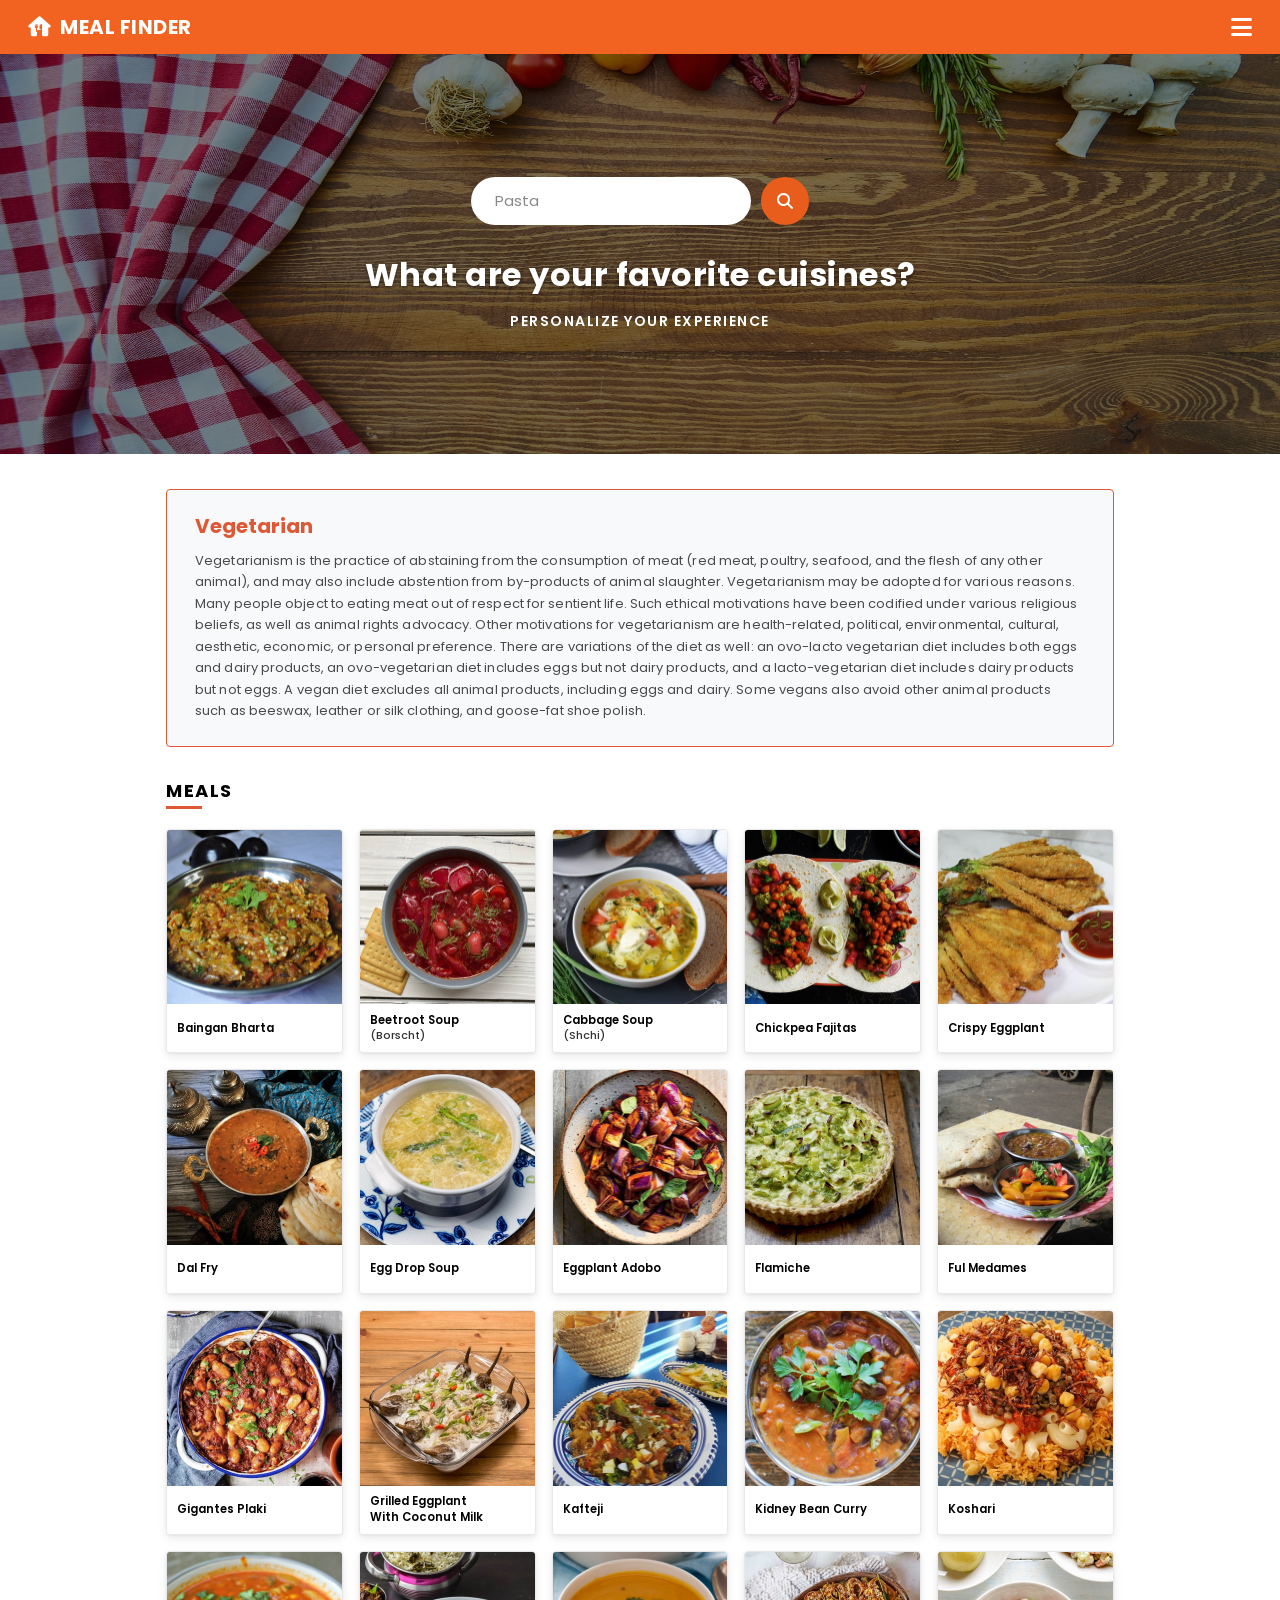
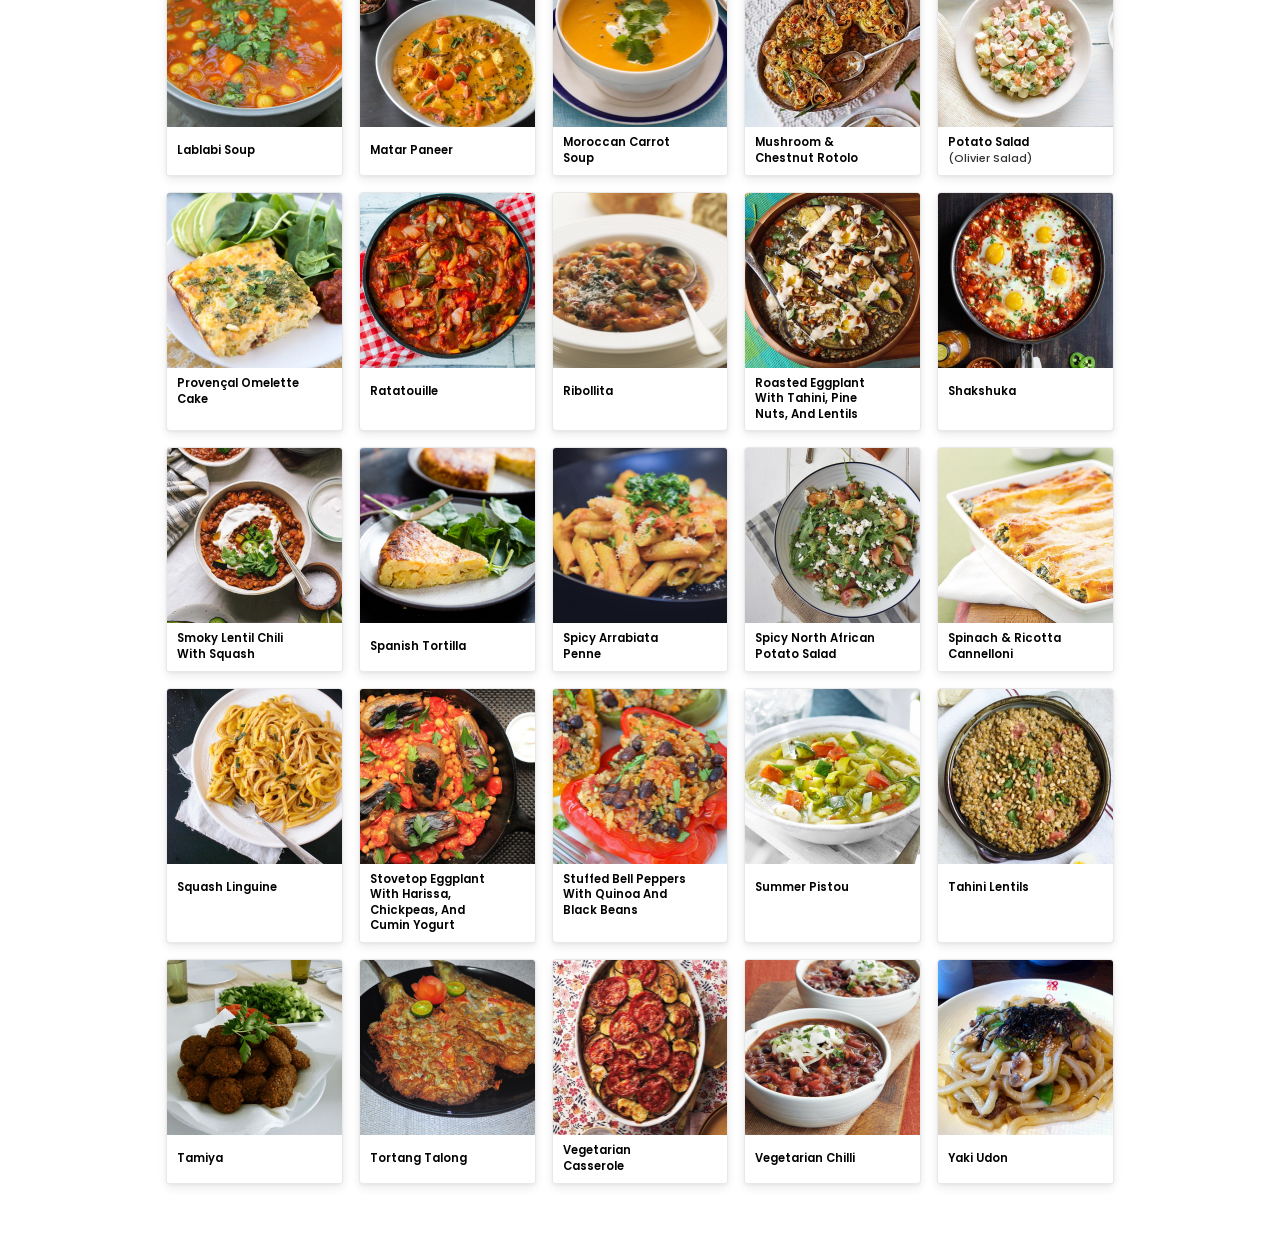
<file: meal-category/meal-details/meal-category/index.html>
<!DOCTYPE html>
<html lang="en">
<head>
  <meta charset="UTF-8" />
  <meta name="viewport" content="width=device-width, initial-scale=1.0" />
  <title>Meal Finder - Vegetarian Meals</title>
  <!-- Google Font 'Poppins' -->
  <link rel="preconnect" href="https://fonts.googleapis.com" />
  <link rel="preconnect" href="https://fonts.gstatic.com" crossorigin />
  <link href="https://fonts.googleapis.com/css2?family=Poppins:wght@400;500;600;700&display=swap" rel="stylesheet" />
  <!-- Font Awesome Icons -->
  <link rel="stylesheet" href="https://cdnjs.cloudflare.com/ajax/libs/font-awesome/6.5.2/css/all.min.css" />
  <link rel="stylesheet" href="./style.css" />
</head>
<body>

  <!-- ================= NAVBAR ================= -->
  <nav class="navbar">
    <div class="brand">
      <span class="house-icon">
        <i class="fa-solid fa-house"></i>
        <span class="cutlery">
          <i class="fa-solid fa-utensils"></i>
        </span>
      </span>
      <span class="brand-name">MEAL FINDER</span>
    </div>

    <div class="menu-icon">
      <i class="fa-solid fa-bars"></i>
    </div>
  </nav>

  <!-- ================= HERO SECTION ================= -->
  <section class="hero">
    <div class="hero-overlay"></div>
    <div class="hero-content">
      <div class="search-box">
        <input type="text" placeholder="Pasta" />
        <button class="search-btn" aria-label="Search">
          <i class="fa-solid fa-magnifying-glass"></i>
        </button>
      </div>

      <h1>What are your favorite cuisines?</h1>
      <p>PERSONALIZE YOUR EXPERIENCE</p>
    </div>
  </section>

  <!-- ================= MAIN CONTENT ================= -->
  <main class="main-wrapper">

    <!-- 1. VEGETARIAN INFO BOX -->
    <section class="info-card">
      <h2 class="info-card-title">Vegetarian</h2>
      <p class="info-card-text">
        Vegetarianism is the practice of abstaining from the consumption of meat (red meat, poultry, seafood, and the
        flesh of any other animal), and may also include abstention from by-products of animal slaughter. Vegetarianism
        may be adopted for various reasons. Many people object to eating meat out of respect for sentient life. Such
        ethical motivations have been codified under various religious beliefs, as well as animal rights advocacy. Other
        motivations for vegetarianism are health-related, political, environmental, cultural, aesthetic, economic, or
        personal preference. There are variations of the diet as well: an ovo-lacto vegetarian diet includes both eggs and
        dairy products, an ovo-vegetarian diet includes eggs but not dairy products, and a lacto-vegetarian diet includes
        dairy products but not eggs. A vegan diet excludes all animal products, including eggs and dairy. Some vegans
        also avoid other animal products such as beeswax, leather or silk clothing, and goose-fat shoe polish.
      </p>
    </section>

    <!-- 2. SECTION HEADER -->
    <header class="section-header">
      <h3 class="section-title">MEALS</h3>
    </header>

    <!-- 3. EXACT 40 CARDS GRID (ALL REAL THEMEALDB IMAGES) -->
    <div class="cards-grid">

      <!-- Row 1 -->
      <div class="card">
        <div class="card-img-wrap">
          <img src="./beganbharta.jpej.jpg" alt="Baingan Bharta" />
        </div>
        <div class="card-content">
          <p class="dish-name">Baingan Bharta</p>
        </div>
      </div>

      <div class="card">
        <div class="card-img-wrap">
          <img src="./zadvgb1699012544.jpg" alt="Beetroot Soup (Borscht)" />
        </div>
        <div class="card-content">
          <p class="dish-name">Beetroot Soup<br><span class="dish-origin">(Borscht)</span></p>
        </div>
      </div>

      <div class="card">
        <div class="card-img-wrap">
          <img src="./cabbage soup jpej.jpg" alt="Cabbage Soup (Shchi)" />
        </div>
        <div class="card-content">
          <p class="dish-name">Cabbage Soup<br><span class="dish-origin">(Shchi)</span></p>
        </div>
      </div>

      <div class="card">
        <div class="card-img-wrap">
          <img src="./chickpea jpej.jpg" alt="Chickpea Fajitas" />
        </div>
        <div class="card-content">
          <p class="dish-name">Chickpea Fajitas</p>
        </div>
      </div>

      <div class="card">
        <div class="card-img-wrap">
          <img src="./egg plant jpej.jpg" alt="Crispy Eggplant" />
        </div>
        <div class="card-content">
          <p class="dish-name">Crispy Eggplant</p>
        </div>
      </div>

      <!-- Row 2 -->
      <div class="card">
        <div class="card-img-wrap">
          <img src="./dal fry jpej.jpg" alt="Dal fry" />
        </div>
        <div class="card-content">
          <p class="dish-name">Dal fry</p>
        </div>
      </div>

      <div class="card">
        <div class="card-img-wrap">
          <img src="./egg drop soup.jpg" alt="Egg Drop Soup" />
        </div>
        <div class="card-content">
          <p class="dish-name">Egg Drop Soup</p>
        </div>
      </div>

      <div class="card">
        <div class="card-img-wrap">
          <img src="./eggplant adoba.jpg" alt="Eggplant Adobo" />
        </div>
        <div class="card-content">
          <p class="dish-name">Eggplant Adobo</p>
        </div>
      </div>

      <div class="card">
        <div class="card-img-wrap">
          <img src="./flamiche.jpg" alt="Flamiche" />
        </div>
        <div class="card-content">
          <p class="dish-name">Flamiche</p>
        </div>
      </div>

      <div class="card">
        <div class="card-img-wrap">
          <img src="./ful medames.jpg" alt="Ful Medames" />
        </div>
        <div class="card-content">
          <p class="dish-name">Ful Medames</p>
        </div>
      </div>

      <!-- Row 3 -->
      <div class="card">
        <div class="card-img-wrap">
          <img src="./gigantesplaki.jpg" alt="Gigantes Plaki" />
        </div>
        <div class="card-content">
          <p class="dish-name">Gigantes Plaki</p>
        </div>
      </div>

      <div class="card">
        <div class="card-img-wrap">
          <img src="./grilled egg plant.jpg" alt="Grilled eggplant with coconut milk" />
        </div>
        <div class="card-content">
          <p class="dish-name">Grilled eggplant<br>with coconut milk</p>
        </div>
      </div>

      <div class="card">
        <div class="card-img-wrap">
          <img src="./kafteji.jpg" alt="Kafteji" />
        </div>
        <div class="card-content">
          <p class="dish-name">Kafteji</p>
        </div>
      </div>

      <div class="card">
        <div class="card-img-wrap">
          <img src="./kidney bean.jpg" alt="Kidney Bean Curry" />
        </div>
        <div class="card-content">
          <p class="dish-name">Kidney Bean Curry</p>
        </div>
      </div>

      <div class="card">
        <div class="card-img-wrap">
          <img src="koshari.jpg" alt="Koshari" />
        </div>
        <div class="card-content">
          <p class="dish-name">Koshari</p>
        </div>
      </div>

      <!-- Row 4 -->
      <div class="card">
        <div class="card-img-wrap">
          <img src="lablebisoup.jpg" alt="Lablabi Soup" />
        </div>
        <div class="card-content">
          <p class="dish-name">Lablabi Soup</p>
        </div>
      </div>

      <div class="card">
        <div class="card-img-wrap">
          <img src="matar paneer.jpg" alt="Matar Paneer" />
        </div>
        <div class="card-content">
          <p class="dish-name">Matar Paneer</p>
        </div>
      </div>

      <div class="card">
        <div class="card-img-wrap">
          <img src="carrot soup.jpg" alt="Moroccan Carrot Soup" />
        </div>
        <div class="card-content">
          <p class="dish-name">Moroccan Carrot<br>Soup</p>
        </div>
      </div>

      <div class="card">
        <div class="card-img-wrap">
          <img src="mashroom.jpg" alt="Mushroom & Chestnut Rotolo" />
        </div>
        <div class="card-content">
          <p class="dish-name">Mushroom &<br>Chestnut Rotolo</p>
        </div>
      </div>

      <div class="card">
        <div class="card-img-wrap">
          <img src="potatosalad.jpg" alt="Potato Salad (Olivier Salad)" />
        </div>
        <div class="card-content">
          <p class="dish-name">Potato Salad<br><span class="dish-origin">(Olivier Salad)</span></p>
        </div>
      </div>

      <!-- Row 5 -->
      <div class="card">
        <div class="card-img-wrap">
          <img src="omelelle cake.jpg" alt="Provençal Omelette Cake" />
        </div>
        <div class="card-content">
          <p class="dish-name">Provençal Omelette<br>Cake</p>
        </div>
      </div>

      <div class="card">
        <div class="card-img-wrap">
          <img src="./ralaloille.jpg" alt="Ratatouille" />
        </div>
        <div class="card-content">
          <p class="dish-name">Ratatouille</p>
        </div>
      </div>

      <div class="card">
        <div class="card-img-wrap">
          <img src="riboli.jpg" alt="Ribollita" />
        </div>
        <div class="card-content">
          <p class="dish-name">Ribollita</p>
        </div>
      </div>

      <div class="card">
        <div class="card-img-wrap">
          <img src="roasted eggplant.jpg" alt="Roasted Eggplant With Tahini, Pine Nuts, and Lentils" />
        </div>
        <div class="card-content">
          <p class="dish-name">Roasted Eggplant<br>With Tahini, Pine<br>Nuts, and Lentils</p>
        </div>
      </div>

      <div class="card">
        <div class="card-img-wrap">
          <img src="shakshuka.jpg" alt="Shakshuka" />
        </div>
        <div class="card-content">
          <p class="dish-name">Shakshuka</p>
        </div>
      </div>

      <!-- Row 6 -->
      <div class="card">
        <div class="card-img-wrap">
          <img src="lentill chili.jpg" alt="Smoky Lentil Chili with Squash" />
        </div>
        <div class="card-content">
          <p class="dish-name">Smoky Lentil Chili<br>with Squash</p>
        </div>
      </div>

      <div class="card">
        <div class="card-img-wrap">
          <img src="spanish tortilla.jpg" alt="Spanish Tortilla" />
        </div>
        <div class="card-content">
          <p class="dish-name">Spanish Tortilla</p>
        </div>
      </div>

      <div class="card">
        <div class="card-img-wrap">
          <img src="penne.jpg" alt="Spicy Arrabiata Penne" />
        </div>
        <div class="card-content">
          <p class="dish-name">Spicy Arrabiata<br>Penne</p>
        </div>
      </div>

      <div class="card">
        <div class="card-img-wrap">
          <img src="polalo salad.jpg" alt="Spicy North African Potato Salad" />
        </div>
        <div class="card-content">
          <p class="dish-name">Spicy North African<br>Potato Salad</p>
        </div>
      </div>

      <div class="card">
        <div class="card-img-wrap">
          <img src="cannelloni.jpg" alt="Spinach & Ricotta Cannelloni" />
        </div>
        <div class="card-content">
          <p class="dish-name">Spinach & Ricotta<br>Cannelloni</p>
        </div>
      </div>

      <!-- Row 7 -->
      <div class="card">
        <div class="card-img-wrap">
          <img src="squash.jpg" alt="Squash linguine" />
        </div>
        <div class="card-content">
          <p class="dish-name">Squash linguine</p>
        </div>
      </div>

      <div class="card">
        <div class="card-img-wrap">
          <img src="clumin yogurt.jpg" alt="Stovetop Eggplant With Harissa, Chickpeas, and Cumin Yogurt" />
        </div>
        <div class="card-content">
          <p class="dish-name">Stovetop Eggplant<br>With Harissa,<br>Chickpeas, and<br>Cumin Yogurt</p>
        </div>
      </div>

      <div class="card">
        <div class="card-img-wrap">
          <img src="back beans.jpg" alt="Stuffed Bell Peppers with Quinoa and Black Beans" />
        </div>
        <div class="card-content">
          <p class="dish-name">Stuffed Bell Peppers<br>with Quinoa and<br>Black Beans</p>
        </div>
      </div>

      <div class="card">
        <div class="card-img-wrap">
          <img src="summer plastou.jpg" alt="Summer Pistou" />
        </div>
        <div class="card-content">
          <p class="dish-name">Summer Pistou</p>
        </div>
      </div>

      <div class="card">
        <div class="card-img-wrap">
          <img src="lentills.jpg" alt="Tahini Lentils" />
        </div>
        <div class="card-content">
          <p class="dish-name">Tahini Lentils</p>
        </div>
      </div>

      <!-- Row 8 -->
      <div class="card">
        <div class="card-img-wrap">
          <img src="tamlya.jpg" alt="Tamiya" />
        </div>
        <div class="card-content">
          <p class="dish-name">Tamiya</p>
        </div>
      </div>

      <div class="card">
        <div class="card-img-wrap">
          <img src="tortang talong.jpg" alt="Tortang Talong" />
        </div>
        <div class="card-content">
          <p class="dish-name">Tortang Talong</p>
        </div>
      </div>

      <div class="card">
        <div class="card-img-wrap">
          <img src="cassrioa.jpg" alt="Vegetarian Casserole" />
        </div>
        <div class="card-content">
          <p class="dish-name">Vegetarian<br>Casserole</p>
        </div>
      </div>

      <div class="card">
        <div class="card-img-wrap">
          <img src="vegetarian chilli.jpg" alt="Vegetarian Chilli" />
        </div>
        <div class="card-content">
          <p class="dish-name">Vegetarian Chilli</p>
        </div>
      </div>

      <div class="card">
        <div class="card-img-wrap">
          <img src="yaki udon.jpg" alt="Yaki Udon" />
        </div>
        <div class="card-content">
          <p class="dish-name">Yaki Udon</p>
        </div>
      </div>

    </div>
  </main>

</body>
</html>
</file>
<file: meal-category/meal-details/meal-category/style.css>
/* ==========================================================
   RESET & BASE STYLING
   ========================================================== */
* {
  margin: 0;
  padding: 0;
  box-sizing: border-box;
}

body {
  font-family: 'Poppins', -apple-system, BlinkMacSystemFont, "Segoe UI", Roboto, sans-serif;
  background-color: #ffffff;
  color: #111111;
  -webkit-font-smoothing: antialiased;
}

/* ==========================================================
   NAVBAR
   ========================================================== */
.navbar {
  width: 100%;
  height: 54px;
  background: #f26322;
  display: flex;
  align-items: center;
  justify-content: space-between;
  padding: 0 28px;
}

.brand {
  display: flex;
  align-items: center;
  gap: 10px;
}

.house-icon {
  position: relative;
  width: 22px;
  height: 24px;
  display: flex;
  align-items: center;
  justify-content: center;
  color: #ffffff;
  font-size: 20px;
}

.cutlery {
  position: absolute;
  left: 6px;
  top: 7px;
  width: 9px;
  height: 11px;
  display: flex;
  align-items: center;
  justify-content: center;
  color: #f26322;
  font-size: 8px;
  z-index: 2;
}

.brand-name {
  color: #ffffff;
  font-size: 20px;
  font-weight: 700;
  letter-spacing: 0.5px;
}

.menu-icon {
  color: #ffffff;
  font-size: 24px;
  display: flex;
  align-items: center;
  justify-content: center;
  cursor: pointer;
}

/* ==========================================================
   HERO SECTION (Wood texture + checkered towel)
   ========================================================== */
.hero {
  height: 400px;
  position: relative;
  background-image: url("./header_image.1dc0f346d407fc577d16.jpg");
 background-size: 100% 160%;
  background-position: center;
  display: flex;
  justify-content: center;
  align-items: center;
}

.hero-overlay {
  position: absolute;
  inset: 0;
  background: rgba(0, 0, 0, 0.48);
}

.hero-content {
  position: relative;
  z-index: 2;
  text-align: center;
  color: #ffffff;
  width: 100%;
  padding: 0 16px;
}

.search-box {
  display: flex;
  justify-content: center;
  align-items: center;
  margin-bottom: 26px;
}

.search-box input {
  width: 280px;
  height: 48px;
  border: none;
  outline: none;
  border-radius: 35px;
  padding: 0 24px;
  font-size: 15px;
  font-family: inherit;
  color: #333333;
}

.search-box input::placeholder {
  color: #888888;
}

/* SEARCH BUTTON WITH HOVER EFFECT */
.search-btn {
  background-color: #e85d1b;
  color: #ffffff;
  border: 2px solid transparent;
  border-radius: 50%;
  margin-left: 10px;
  width: 48px;
  height: 48px;
  display: flex;
  align-items: center;
  justify-content: center;
  cursor: pointer;
  font-size: 16px;
  transition: all 0.3s ease;
}

.search-btn i {
  color: #ffffff;
  transition: color 0.3s ease;
}

/* Search button hover state */
.search-btn:hover {
  background-color: #ffffff;
  border-color: #e85d1b;
}

.search-btn:hover i {
  color: #e85d1b;
}

.hero h1 {
  font-size: 32px;
  font-weight: 700;
  letter-spacing: 0.5px;
  margin-bottom: 12px;
  text-shadow: 0 2px 4px rgba(0, 0, 0, 0.4);
}

.hero p {
  font-size: 14px;
  font-weight: 600;
  letter-spacing: 1.5px;
  text-transform: uppercase;
}

/* ==========================================================
   MAIN CONTAINER
   ========================================================== */
.main-wrapper {
  max-width: 980px;
  margin: 35px auto 60px;
  padding: 0 16px;
  display: block;
}

/* ==========================================================
   1. VEGETARIAN PARAGRAPH BOX (Soft Gray Background)
   ========================================================== */
.info-card {
  background-color: #f8f9fa;     /* Light Gray Background */
  border: 1.5px solid #df5734;   /* Warm Orange Border */
  border-radius: 4px;
  padding: 24px 28px;
  margin-bottom: 30px;
  width: 100%;
}

.info-card-title {
  color: #df5734;
  font-size: 20px;
  font-weight: 700;
  margin-bottom: 12px;
  line-height: 1.2;
}

.info-card-text {
  color: #4a4a4a;
  font-size: 13px;
  font-weight: 400;
  line-height: 1.65;
  letter-spacing: 0.1px;
  text-align: left;
  width: 100%;
}

/* ==========================================================
   2. SECTION TITLE ("MEALS")
   ========================================================== */
.section-header {
  margin-bottom: 20px;
}

.section-title {
  font-size: 18px;
  font-weight: 700;
  letter-spacing: 1.5px;
  text-transform: uppercase;
  color: #000000;
  display: inline-block;
  position: relative;
  padding-bottom: 5px;
}

.section-title::after {
  content: "";
  position: absolute;
  bottom: 0;
  left: 0;
  width: 36px;
  height: 3px;
  background-color: #df5734;
}

/* ==========================================================
   3. 5-CARDS PER ROW GRID
   ========================================================== */
.cards-grid {
  display: grid;
  grid-template-columns: repeat(5, 1fr);
  gap: 16px;
  width: 100%;
}

/* Card Styling with Elevated Box Shadow */
.card {
  background-color: #ffffff;
  border: 1px solid #e8e8e8;
  border-radius: 4px;
  overflow: hidden;
  display: flex;
  flex-direction: column;
  box-shadow: 0 4px 10px rgba(0, 0, 0, 0.08), 0 1px 3px rgba(0, 0, 0, 0.05); /* Soft Shadow */
}

/* 1:1 Square Image */
.card-img-wrap {
  width: 100%;
  aspect-ratio: 1 / 1;
  overflow: hidden;
  background-color: #f2f2f2;
}

.card-img-wrap img {
  width: 100%;
  height: 100%;
  object-fit: cover;
  display: block;
}

/* Card Content Area */
.card-content {
  padding: 8px 10px;
  min-height: 48px;
  display: flex;
  align-items: center;
  background-color: #ffffff;
}

/* Title Typography with Title Case Capitalization */
.dish-name {
  font-size: 11.5px;
  font-weight: 600;
  color: #000000;
  line-height: 1.35;
  text-align: left;
  text-transform: capitalize;
}

.dish-origin {
  font-size: 11px;
  font-weight: 500;
  color: #333333;
}
</file>
